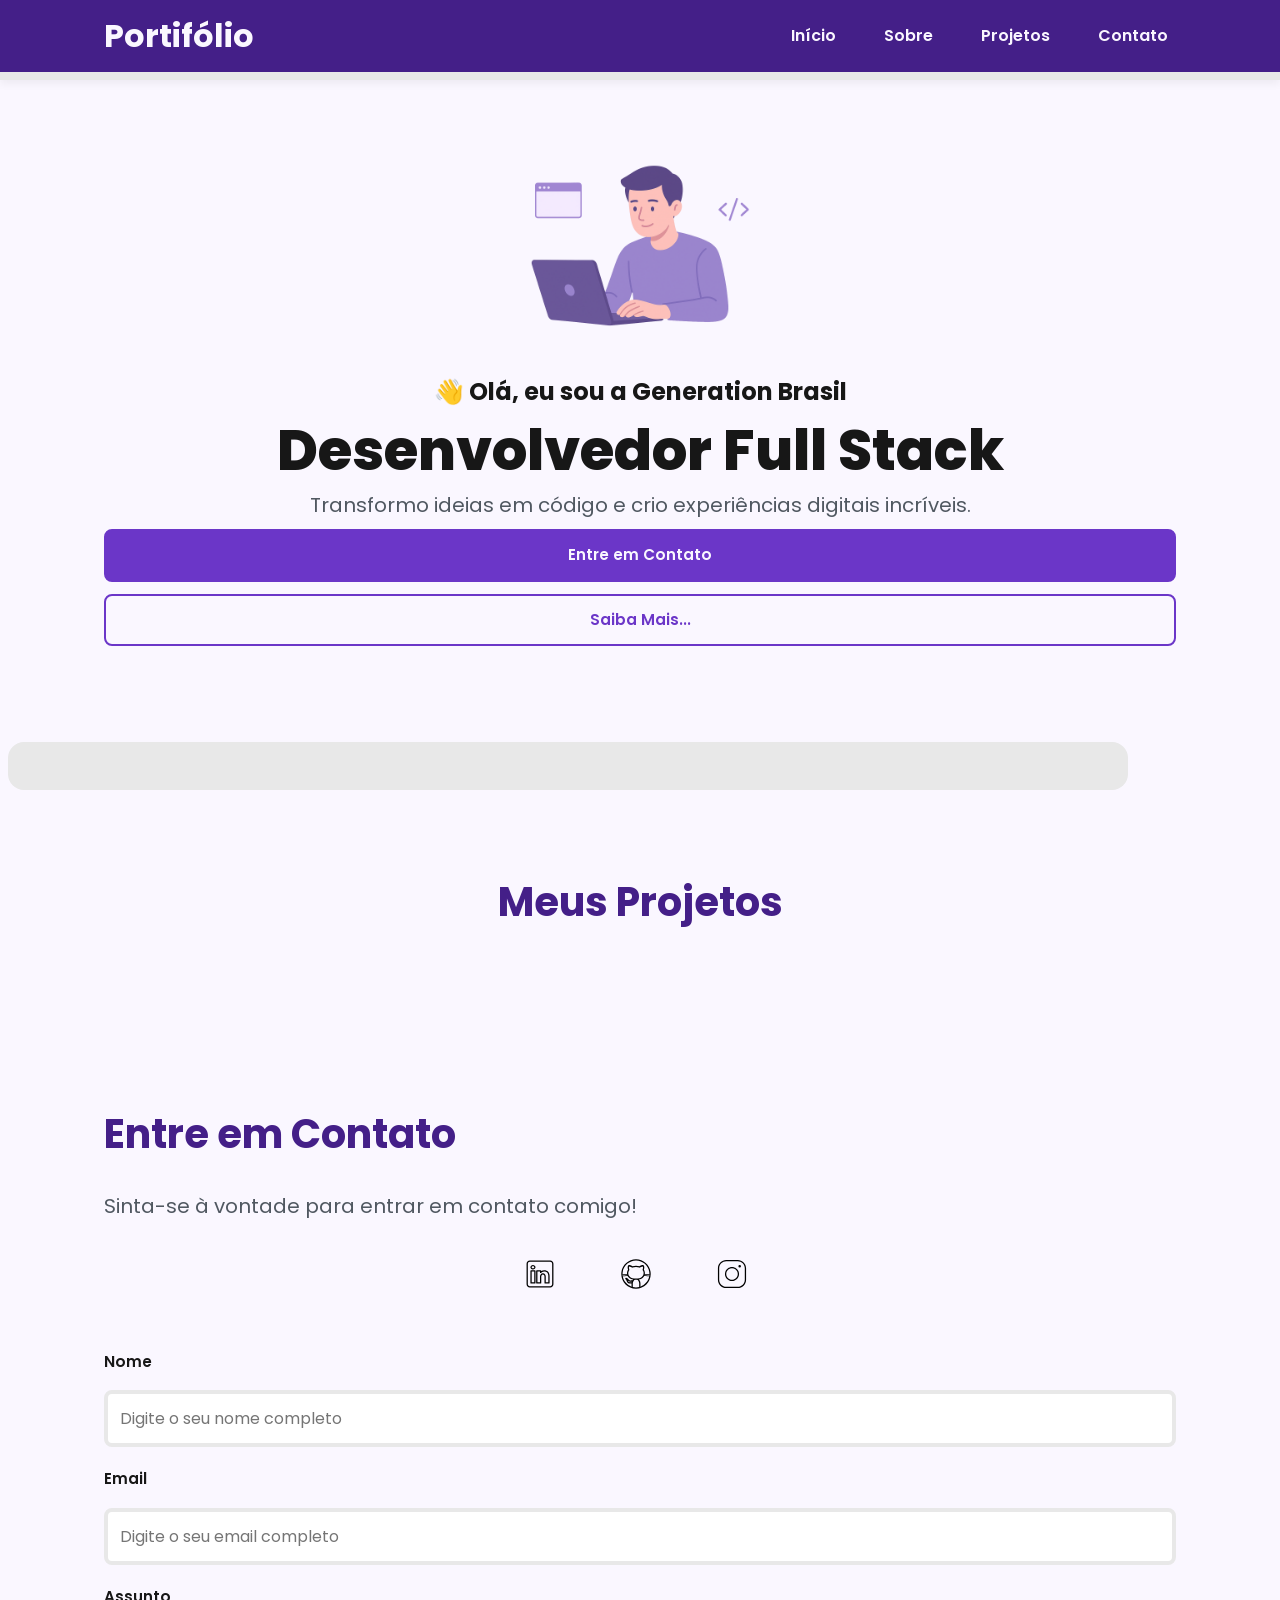
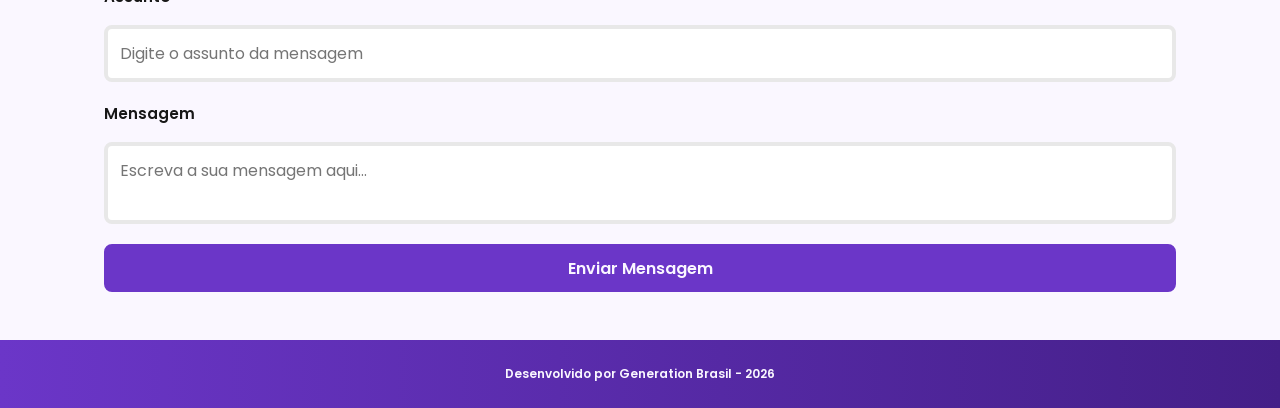
<file: index.html>
<!DOCTYPE html>
<html lang="pt-br">
<head>

    <!-- Fontes do Google -->
    <link rel="preconnect" href="https://fonts.googleapis.com">
    <link rel="preconnect" href="https://fonts.gstatic.com" crossorigin>

    <!-- Fonte do Google - Poppins -->
    <link href="https://fonts.googleapis.com/css2?family=Poppins&display=swap" rel="stylesheet">

    <meta charset="UTF-8">
    <meta name="viewport" content="width=device-width, initial-scale=1.0">
    <meta name="author" content="Generation Brasil">
    <meta 
        name="description"
        content="Portfólio da Generation Brasil, 
                desenvolvedor Full Stack especializado em criar experiências 
                digitais incríveis. Conheça meus projetos e entre em contato."
    >
    <meta name="robots" content="index, follow">

    <link rel="icon" type="image/svg+xml" href="./assets/img/favicon.svg">

    <!-- SWIPER CSS -->
    <link rel="stylesheet" href="https://cdn.jsdelivr.net/npm/swiper@11/swiper-bundle.min.css"> 

    <!-- Link para a Folha de Estilo da Página - CSS -->
    <link rel="stylesheet" href="./assets/css/style.css">

    <title>Portfólio Generation Brasil</title>
</head>
<body>
    <header>

        <div class="menu-content">

            <a href="index.html" id="titulo">Portifólio</a>

            <nav>
                <ul class="menu-list">
                    <li><a href="#hero">Início</a></li>
                    <li><a href="#about">Sobre</a></li>
                    <li><a href="#projects">Projetos</a></li>
                    <li><a href="#contact">Contato</a></li>
                </ul>
            </nav>

        </div>
    </header>

    <main>

        <section id="hero" class="section-container hero-container">
            <article class="hero-content">
                <span>👋 Olá, eu sou a Generation Brasil</span>
                <h1>Desenvolvedor Full Stack</h1>
                <p>Transformo ideias em código e crio experiências digitais incríveis.</p>

                <div class="buttons-container">
                    <a href="#contact" class="botao">Entre em Contato</a>
                    <a href="#about" class="botao-outline">Saiba Mais...</a>
                </div>
            </article>
            <figure class="hero-image">
                <img src="./assets/img/foto_dev_man.svg"
                alt="Foto do autor"
                class="float-animation">
            </figure>

        </section>

        <section id="about" class="section-container about-container">

        </section>

        <section id="projects" class="section-container projects-container">
            <h2>Meus Projetos</h2>

            <div class="swiper projects-swiper">
                <div class="swiper-wrapper">

                </div>

                <div class="swiper-button-next"></div>
                <div class="swiper-button-prev"></div>

                <div class="swiper-pagination"></div>

            </div>
        </section>

        <section id="contact" class="section-container contact-container">

            <article class="contact-info">
                <h2>Entre em Contato</h2>
                <p>Sinta-se à vontade para entrar em contato comigo!</p>

                <div class="social-container">
                    <a href="#" target="_blank" class="social-icon" aria-label="LinkedIn">
                        <img src="./assets/icons/social/linkedin.svg"
                            alt="Link para o Linkedin"
                            style="width: 32px; max-width: 100%;">
                    </a>

                    <a href="#" target="_blank" class="social-icon" aria-label="Github">
                        <img src="./assets/icons/social/github.svg"
                            alt="Link para o Github"
                            style="width: 32px; max-width: 100%;">
                    </a>

                    <a href="#" target="_blank" class="social-icon" aria-label="Instagram">
                        <img src="./assets/icons/social/instagram.svg"
                            alt="Link para o Instagram"
                            style="width: 32px; max-width: 100%;">
                    </a>

                </div>
            </article>
        
                <form id="formulario" action="https://formsubmit.co/931335738f33a2beca8e0cbf0fca620b" method="POST">
                <input type="hidden" name="_next" value="https://gabrielrjed.github.io/portif-lio/success.html">
                <input type="hidden" name="_captcha" value="false">

                <label for="nome">Nome</label>
                <input id="nome" name="nome" type="text" placeholder="Digite o seu nome completo">
                <span id="erro-nome"></span>

                <label for="email">Email</label>
                <input id="email" name="email" type="email" placeholder="Digite o seu email completo">
                <span id="erro-email"></span>

                <label for="assunto">Assunto</label>
                <input id="assunto" name="assunto" type="text" placeholder="Digite o assunto da mensagem">
                <span id="erro-assunto"></span>

                <label for="mensagem">Mensagem</label>
                <textarea id="mensagem" name="mensagem" placeholder="Escreva a sua mensagem aqui..."></textarea>
                <span id="erro-mensagem"></span>

                <button class="botao" type="submit">Enviar Mensagem</button>
            
            </form>

        </section>

    </main>

    <footer>
        Desenvolvido por Generation Brasil - 2026
    </footer>

    <!-- SWIPER JS -->
    <script src="https://cdn.jsdelivr.net/npm/swiper@11/swiper-bundle.min.js"></script>

    <!-- Script JavaScript-->
    <script src="assets/js/script.js"></script>
    
    
</body>
</html>
</file>
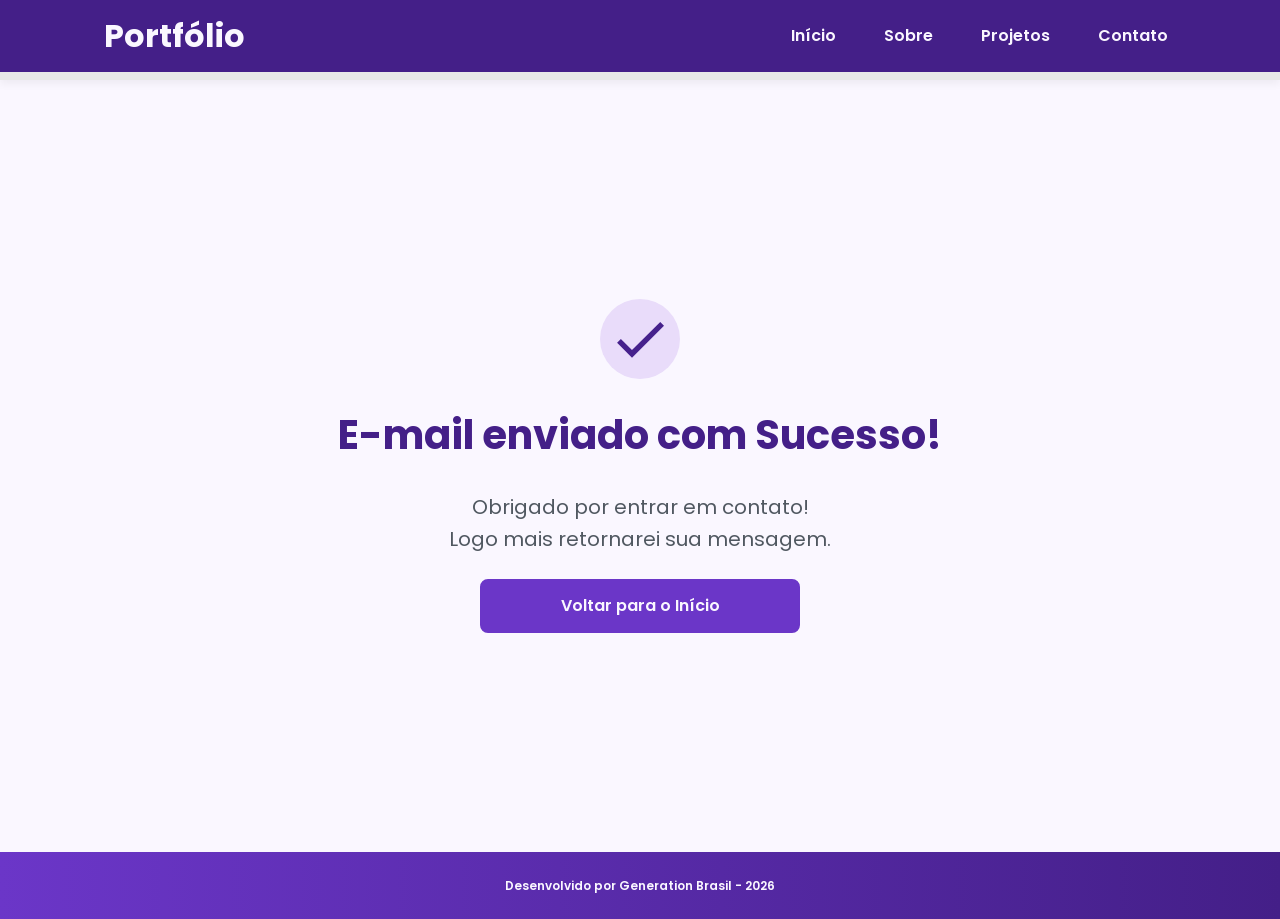
<file: success.html>
<!DOCTYPE html>
<html lang="pt-br">

<head>

    <!-- Fontes do Google -->
    <link rel="preconnect" href="https://fonts.googleapis.com">
    <link rel="preconnect" href="https://fonts.gstatic.com" crossorigin>
    <link href="https://fonts.googleapis.com/css2?family=Poppins&display=swap" rel="stylesheet">

    <meta charset="UTF-8">
    <meta name="viewport" content="width=device-width, initial-scale=1.0">
    <meta name="author" content="Generation Brasil">
    <meta name="description"
        content="Portfólio da Generation Brasil, desenvolvedor Full Stack especializado em criar experiências digitais incríveis. Conheça meus projetos e entre em contato.">
    <meta name="robots" content="index, follow">

    <link rel="icon" type="image/svg+xml" href="./assets/img/favicon.svg">

    <!-- Link para a Folha de Estilo da Página - CSS -->
    <link rel="stylesheet" href="./assets/css/style.css">

    <title>Portfólio Generation Brasil</title>

</head>

<body>

    <!-- Cabeçalho da Página (header) -->
    <header>
        <div class="menu-content">
            <a href="index.html" id="titulo">Portfólio</a>

            <nav>
                <ul class="menu-list">
                    <li><a href="index.html#hero">Início</a></li>
                    <li><a href="index.html#about">Sobre</a></li>
                    <li><a href="index.html#projects">Projetos</a></li>
                    <li><a href="index.html#contact">Contato</a></li>
                </ul>
            </nav>
        </div>
    </header>

    <!-- Seção Principal da Página (main) -->
    <main>
        <section class="success-container">
            <article class="success-content">

                <figure class="success-icon">
                    <img src="./assets/img/success.svg" 
                        alt="Ilustração de sucesso" 
                        class="float-animation"
                    >
                </figure>

                <h1>E-mail enviado com Sucesso!</h1>
                <h2>Obrigado por entrar em contato! <br> Logo mais retornarei sua mensagem.</h2>

                <a class="botao" href="index.html">Voltar para o Início</a>

            </article>
        </section>
    </main>

    <!-- Rodapé da Página (footer) -->
    <footer>
        Desenvolvido por Generation Brasil - 2026
    </footer>

</body>

</html>
</file>
<file: assets/css/style.css>
* {
    margin: 0;
    padding: 0;
    box-sizing: border-box;
    font-family: 'Poppins', sans-serif;
    font-weight: 400;
    text-decoration: none;
    outline: none; 
}

:root {
  /* Paleta de Cores - Purple */
  --purple-50: #f4eaff;
  --purple-100: #e9dcfa;
  --purple-200: #cdb3f0;
  --purple-300: #b186e5;
  --purple-400: #9460db;
  --purple-500: #6b36c8;
  --purple-600: #5b2ca0;
  --purple-700: #4c2177;
  --purple-800: #441f88;
  --purple-900: #2a0e4d;

  /* Cores Neutras */
  --gray-200: #e8e8e8;
  --gray-400: #505861;
  --black: #171717;
  --white: #FAF7FF;

  /* Cores de Estado */
  --error: #e63946;

  /* Sombras */
  --shadow-sm: 0 0.25rem 0.5rem rgba(0, 0, 0, 0.05);
  --shadow-md: 0 0.25rem 0.75rem rgba(107, 54, 200, 0.3);
  --shadow-lg: 0 0.5rem 1.5rem rgba(107, 54, 200, 0.2);

  /* Espaçamentos */
  --spacing-xs: 0.5rem;
  --spacing-sm: 1rem;
  --spacing-md: 1.5rem;
  --spacing-lg: 2rem;
  --spacing-xl: 3rem;
  --spacing-2xl: 4rem;

  /* Tamanhos de Fonte */
  --text-sm: 0.75rem;
  --text-base: 1rem;
  --text-lg: 1.25rem;
  --text-xl: 1.5rem;
  --text-2xl: 2rem;
  --text-3xl: 2.5rem;

  /* Border Radius */
  --radius-sm: 0.25rem;
  --radius-md: 0.5rem;
  --radius-lg: 1rem;
  --radius-xl: 2rem;
  --radius-full: 50%;

  /* Animação Padrão */
  --transition-default: all 0.3s ease;
}

html {
  scroll-behavior: smooth;
}

body {
  display: flex;
  flex-direction: column;
  min-height: 100vh;
  background-color: var(--white);
  line-height: 1.6;
  color: var(--black);
}

main {
  flex: 1;
}

.section-container {
  max-width: 70rem;
  margin: 0 auto;
  padding: var(--spacing-xl) var(--spacing-md);
  scroll-margin-top: 6rem;
}

.buttons-container {
  display: flex;
  gap: var(--spacing-sm);
}

/* ===== BOTÕES ===== */
.botao,
.botao-outline {
  display: inline-block;
  /* FIX 4: botões menores e mais compactos */
  padding: 0.6rem 1.5rem;
  border: 0.15rem solid transparent;
  border-radius: var(--radius-md);
  font-size: var(--text-base);
  font-weight: 600;
  text-align: center;
  cursor: pointer;
  transition: var(--transition-default);
}

.botao {
  border-color: var(--purple-500);
  background-color: var(--purple-500);
  color: var(--white);
}

.botao:hover {
  border-color: var(--purple-800);
  background-color: var(--purple-800);
  box-shadow: var(--shadow-md);
  transform: translateY(-0.25rem);
}

.botao-outline {
  border-color: var(--purple-500);
  background-color: transparent;
  color: var(--purple-500);
}

.botao-outline:hover {
  border-color: var(--purple-500);
  background-color: var(--purple-500);
  color: var(--white);
  transform: translateY(-0.25rem);
}

.botao.botao-sm,
.botao-outline.botao-sm {
  min-width: 6rem;
  padding: 0.25rem var(--spacing-sm);
  border-width: 0.125rem;
  border-radius: 0.25rem;
  font-size: var(--text-sm);
}

/* ===== HEADER ===== */
header {
  position: sticky;
  top: 0;
  z-index: 1000;
  width: 100%;
  height: 5rem;
  border-bottom: var(--spacing-xs) solid var(--gray-200);
  background-color: var(--purple-800);
  box-shadow: var(--shadow-sm);
}

header a {
  font-weight: 600;
  color: var(--white);
  transition: color 0.3s ease;
}

header a:hover {
  color: var(--purple-100);
}

#titulo {
  font-size: var(--text-2xl);
  font-weight: 700;
}

.menu-content {
  display: flex;
  justify-content: space-between;
  align-items: center;
  max-width: 70rem;
  height: 100%;
  margin: 0 auto;
  padding: 0 var(--spacing-md);
}

.menu-list {
  display: flex;
  gap: var(--spacing-lg);
  list-style: none;
}

.menu-list a {
  padding: var(--spacing-xs);
}

/* ===== HERO ===== */
.hero-container {
  display: flex;
  align-items: center;
  gap: var(--spacing-2xl);
  /* FIX 1: sem min-height, usa padding para posicionar o conteúdo no topo */
  padding-top: var(--spacing-2xl);
  padding-bottom: var(--spacing-2xl);
}

.hero-content {
  display: flex;
  flex: 1;
  flex-direction: column;
  gap: var(--spacing-lg);
}

.hero-content span {
  font-size: var(--text-xl);
  font-weight: 700;
}

.hero-content h1 {
  font-size: 3.5rem;
  font-weight: 800;
  line-height: 1.1;
}

.hero-content p,
.about-content p,
.contact-info p {
  font-size: var(--text-lg);
  color: var(--gray-400);
}

.hero-image {
  display: flex;
  flex: 1;
  justify-content: center;
  align-items: center;
}

.hero-image img {
  width: 100%;
  max-width: 520px;
  border-radius: var(--radius-xl);
}

/* Animação flutuante */
@keyframes float {
  0%,
  100% {
    transform: translateY(0);
  }

  50% {
    transform: translateY(-1.25rem);
  }
}

.float-animation {
  animation: float 3s ease-in-out infinite;
}

.about-container {
  display: flex;
  align-items: center;
  gap: var(--spacing-2xl);
  margin: var(--spacing-2xl) auto;
  border-radius: var(--radius-lg);
  background-color: var(--gray-200);
}

.about-image {
  flex: 0 0 17.5rem;
}

.about-image img {
  width: 100%;
  border: 0.35rem solid var(--purple-500);
  border-radius: var(--radius-full);
  box-shadow: var(--shadow-lg);
}

.about-content h2,
.projects-container h2,
.contact-info h2 {
  margin-bottom: var(--spacing-md);
  font-size: var(--text-3xl);
  font-weight: 700;
  color: var(--purple-800);
}

.about-content p {
  margin-bottom: var(--spacing-sm);
  text-align: justify;
}

.about-buttons-data {
  display: flex;
  justify-content: space-between;
  align-items: center;
  gap: var(--spacing-lg);
  margin-top: var(--spacing-lg);
}

.about-buttons-data .botao {
  margin-right: auto;
}

.data-container {
  display: flex;
  gap: var(--spacing-lg);
  margin-top: 0;
}

.data-item {
  display: flex;
  flex-direction: column;
  align-items: center;
}

.data-number {
  font-size: var(--text-xl);
  font-weight: 700;
  text-align: center;
  color: var(--purple-500);
}

.data-label {
  font-size: var(--text-base);
  text-align: center;
  color: var(--gray-400);
}

.projects-container {
  scroll-margin-top: 3rem;
  margin: var(--spacing-2xl) auto;
  text-align: center;
}

.projects-swiper {
  position: relative;
  width: 100%;
  padding: var(--spacing-sm) var(--spacing-xl) var(--spacing-xl);
  overflow: hidden;
}

.project-card {
  display: flex;
  flex-direction: column;
  width: 100%;
  height: 100%;
  border: 0.15rem solid var(--gray-200);
  border-radius: var(--radius-lg);
  background-color: var(--white);
  box-shadow: var(--shadow-sm);
  overflow: hidden;
  transition: var(--transition-default);
}

.project-card:hover {
  box-shadow: var(--shadow-lg);
}

.project-image {
  display: flex;
  align-items: center;
  justify-content: center;
  width: 100%;
  height: 10rem;
  background: linear-gradient(135deg, var(--purple-50) 0%, var(--purple-100) 100%);
}

.project-image img {
  width: 75%;
  height: 75%;
  max-width: 7rem;
  max-height: 7rem;
  object-fit: contain;
  transition: transform 0.3s ease;
}

.project-content {
  display: flex;
  flex: 1;
  flex-direction: column;
  padding: var(--spacing-md);
  text-align: left;
}

.project-content h3 {
  margin-bottom: 0.75rem;
  font-size: var(--text-lg);
  font-weight: 700;
}

.project-content p {
  flex: 1;
  margin-bottom: var(--spacing-sm);
  font-size: 0.95rem;
  color: var(--gray-400);
}

.project-tags {
  display: flex;
  flex-wrap: wrap;
  gap: var(--spacing-xs);
}

.tag {
  padding: 0.375rem 0.75rem;
  border-radius: var(--radius-sm);
  background-color: var(--purple-100);
  font-size: var(--text-sm);
  font-weight: 600;
  color: var(--purple-800);
}

.project-buttons {
  display: flex;
  justify-content: center;
  align-items: center;
  gap: 0.75rem;
  margin-top: var(--spacing-sm);
}

.swiper-wrapper {
  align-items: stretch;
}

.swiper-slide {
  display: flex;
  height: auto;
}

/* Botões do Swiper (navegação) */
.swiper-button-next,
.swiper-button-prev {
  width: 3rem;
  height: 3rem;
}

.swiper-button-next:after,
.swiper-button-prev:after {
  font-size: var(--text-lg);
  color: var(--purple-500);
}

.swiper-button-next:hover:after,
.swiper-button-prev:hover:after {
  color: var(--purple-800);
}

/* Indicadores de paginação */
.swiper-pagination-bullet {
  width: 0.75rem;
  height: 0.75rem;
  background-color: var(--gray-200);
  opacity: 1;
}

.swiper-pagination-bullet-active {
  width: var(--spacing-lg);
  border-radius: var(--radius-sm);
  background-color: var(--purple-500);
}

.contact-container {
  display: grid;
  grid-template-columns: 1fr 1fr;
  gap: var(--spacing-2xl);
}

.contact-info h2 {
  margin-bottom: var(--spacing-md);
}

.contact-info p {
  margin-bottom: var(--spacing-lg);
}

.social-container {
  display: flex;
  justify-content: center;
  gap: var(--spacing-xl);
}

.social-icon {
  width: 5rem;
  height: 5rem;
  padding: 0.75rem;
  border-radius: var(--radius-md);
  transition: var(--transition-default);
}

.social-icon img {
  width: 100%;
  filter: brightness(0) saturate(100%);
  transition: filter 0.3s ease;
}

.social-icon:hover img {
  filter: brightness(0)
          saturate(100%)
          invert(42%)
          sepia(93%)
          saturate(1352%)
          hue-rotate(243deg)
          brightness(79%)
          contrast(91%);
}

/* Formulário */
form {
  display: flex;
  flex-direction: column;
  gap: 0.75rem;
}

form label {
  font-size: var(--text-base);
  font-weight: 600;
}

form input,
form textarea {
  width: 100%;
  padding: 0.5rem var(--spacing-sm);
  border: 0.25rem solid var(--gray-200);
  border-radius: var(--radius-md);
  font-family: inherit;
  font-size: var(--text-base);
  transition: border-color 0.3s ease;
}

form input:focus,
form textarea:focus {
  border-color: var(--purple-500);
  outline: none;
}

form textarea {
  min-height: 5rem;
  resize: none;
}

form span {
  margin-top: -0.75rem;
  font-size: var(--text-sm);
  color: var(--error);
}

footer {
  padding: 2.5rem;
  background: linear-gradient(to right, var(--purple-500), var(--purple-800));
  font-weight: 600;
  text-align: center;
  color: var(--white);
}

.success-container {
  display: flex;
  flex-direction: column;
  justify-content: center;
  align-items: center;
  width: 100%;
  min-height: calc(100vh - 12.5rem);
  padding: var(--spacing-xl) var(--spacing-md);
}

.success-content {
  display: flex;
  flex-direction: column;
  align-items: center;
  gap: var(--spacing-md);
  max-width: 37.5rem;
  text-align: center;
}

.success-content h1 {
  font-size: var(--text-3xl);
  font-weight: 700;
  color: var(--purple-800);
}

.success-content h2 {
  font-size: var(--text-lg);
  color: var(--gray-400);
}

.success-icon {
  display: flex;
  align-items: center;
  justify-content: center;
  width: 7.5rem;
  height: 7.5rem;
  border-radius: var(--radius-full);
  background-color: var(--purple-100);
}

.success-icon img {
  width: 6rem;
  height: 6rem;
  filter: brightness(0)
          saturate(100%)
          invert(11%)
          sepia(69%)
          saturate(3759%)
          hue-rotate(256deg)
          brightness(101%)
          contrast(96%);
}

@media screen and (max-width: 1024px) {

  /* Layout */
  .section-container {
    padding: var(--spacing-lg) var(--spacing-md);
  }

  /* Tipografia */
  .section-container h1 {
    font-size: var(--text-3xl);
  }

  .section-container h2 {
    font-size: var(--text-2xl);
  }

  .section-container p {
    font-size: var(--text-base);
  }

  .section-container span {
    font-size: var(--text-lg);
  }

  .success-content h1 {
    font-size: var(--text-3xl);
  }

  .success-content h2 {
    font-size: var(--text-xl);
  }

  /* Header - Oculta menu em telas pequenas */
  @media (max-width: 768px) {
    .menu-list {
      display: none;
    }
  }
}

/* Hero */
.hero-container {
  flex-direction: column-reverse;
  gap: var(--spacing-lg);
  min-height: 60vh;
  text-align: center;
}

.hero-content,
.hero-image {
  width: 90%;
}

.hero-image img {
  object-fit: cover;
}

.buttons-container {
  justify-content: center;
  width: 100%;
}

.hero-container .botao,
.hero-container .botao-outline {
  padding: 0.75rem 1.5rem;
  font-size: 0.95rem;
  white-space: nowrap;
}

/* About */
.about-container {
  flex-direction: column;
  gap: var(--spacing-md);
  margin: var(--spacing-lg);
  padding: var(--spacing-lg);
}

.about-image {
  flex: 0 0 auto;
  width: 100%;
  display: flex;
  justify-content: center;
}

.about-image img {
  max-width: 16rem;
  width: 100%;
}

.about-content {
  width: 100%;
}

.about-buttons-data {
  flex-direction: column;
  gap: var(--spacing-md);
  align-items: stretch;
}

.about-buttons-data .botao {
  margin-right: 0;
}

.data-container {
  justify-content: center;
  width: 100%;
}

/* Projects */
.projects-container {
  margin: var(--spacing-lg) auto 0;
}

.projects-swiper {
  margin: 0;
  padding: var(--spacing-sm) var(--spacing-lg) 2.5rem;
}

.project-card {
  width: 100%;
  height: 30rem;
  min-height: 30rem;
  max-height: 30rem;
  max-width: 100%;
}

.project-content {
  display: flex;
  flex-direction: column;
  justify-content: space-between;
  height: 100%;
}

.project-content p {
  flex: 1;
  overflow: hidden;
}

.project-tags {
  min-height: 2.5rem;
  align-items: flex-start;
}

.swiper-wrapper {
  align-items: stretch;
}

.swiper-slide {
  display: flex;
  justify-content: center;
  align-items: stretch;
  height: auto;
}

.swiper-button-next,
.swiper-button-prev {
  display: none;
}

/* Contact */
.contact-container {
  grid-template-columns: 1fr;
  gap: var(--spacing-lg);
  width: 90%;
  margin: 0 auto;
}

/* Success Page */
.success-container {
  padding: var(--spacing-xl) var(--spacing-md);
  min-height: calc(100vh - 10rem);
}

.success-content {
  gap: var(--spacing-lg);
  max-width: 35rem;
}

.success-icon {
  width: 6rem;
  height: 6rem;
}

.success-icon img {
  width: 5rem;
  height: 5rem;
}

@media screen and (max-width: 480px) {

  /* Layout */
  .section-container {
    padding: var(--spacing-md) var(--spacing-sm);
  }

  /* Tipografia Mobile */
  .section-container h1 {
    font-size: var(--text-xl);
  }

  .section-container h2 {
    font-size: var(--text-xl);
  }

  .section-container p {
    font-size: var(--text-base);
  }

  .section-container span {
    font-size: var(--text-lg);
  }

  .success-content h1 {
    font-size: var(--text-xl);
  }

  .success-content h2 {
    font-size: var(--text-base);
  }

  /* Header */
  #titulo {
    font-size: var(--text-xl);
  }

  .menu-list {
    display: none;
  }
}

/* Hero */
.hero-container {
  gap: var(--spacing-sm);
}

.hero-content {
  gap: var(--spacing-xs);
  width: 100%;
}

.buttons-container {
  flex-direction: column;
  gap: 0.75rem;
  width: 100%;
}

.buttons-container .botao,
.buttons-container .botao-outline {
  width: 100%;
}

.hero-container .botao,
.hero-container .botao-outline {
  padding: 0.75rem 1rem;
  font-size: 0.95rem;
  white-space: nowrap;
}

.hero-image {
  width: 100%;
}

.hero-image img {
  max-width: 20rem;
}

/* About */
.about-container {
  margin: var(--spacing-lg) 0.5rem;
  padding: var(--spacing-md);
}

.about-image img {
  max-width: 14rem;
}

.about-buttons-data .botao,
.about-buttons-data .botao-outline {
  width: 100%;
  padding: 0.75rem var(--spacing-lg);
  font-size: var(--text-base);
  text-align: center;
}

.data-number {
  font-size: var(--text-lg);
}

.data-label {
  font-size: var(--text-sm);
}

/* Projects */
.projects-container {
  margin: var(--spacing-lg) auto 0;
}

.projects-swiper {
  position: relative;
  margin: 0;
  padding: var(--spacing-sm) 0 2rem 0;
  overflow: visible;
}

.project-card {
  width: 100%;
  height: 20rem;
  max-width: 20rem;
}

.project-image {
  height: 10rem;
}

.project-content {
  padding: var(--spacing-md);
}

.project-content h3 {
  font-size: 1.25rem;
}

.project-content p {
  font-size: 0.95rem;
}

/* Contact */
.contact-container {
  width: 100%;
}

.contact-info p {
  margin-bottom: var(--spacing-md);
}

.social-container {
  flex-wrap: wrap;
  gap: var(--spacing-lg);
  margin-bottom: var(--spacing-xs);
}

.social-icon {
  width: 4rem;
  height: 4rem;
}

/* Formulário */
form {
  gap: var(--spacing-sm);
}

form label {
  font-size: 0.95rem;
}

form input,
form textarea {
  padding: 0.75rem;
  font-size: var(--text-base);
}

form button {
  padding: 0.75rem var(--spacing-md);
  font-size: var(--text-base);
}

/* Footer */
footer {
  padding: var(--spacing-md) var(--spacing-sm);
  font-size: var(--text-sm);
}

/* Success Page */
.success-container {
  padding: var(--spacing-lg) var(--spacing-sm);
  min-height: calc(100vh - 8rem);
}

.success-content {
  gap: var(--spacing-md);
  max-width: 100%;
  padding: 0 var(--spacing-sm);
}

.success-icon {
  width: 5rem;
  height: 5rem;
}

.success-icon img {
  width: 4rem;
  height: 4rem;
}

.success-content .botao {
  width: 100%;
  max-width: 20rem;
  padding: 0.75rem var(--spacing-lg);
}
</file>
